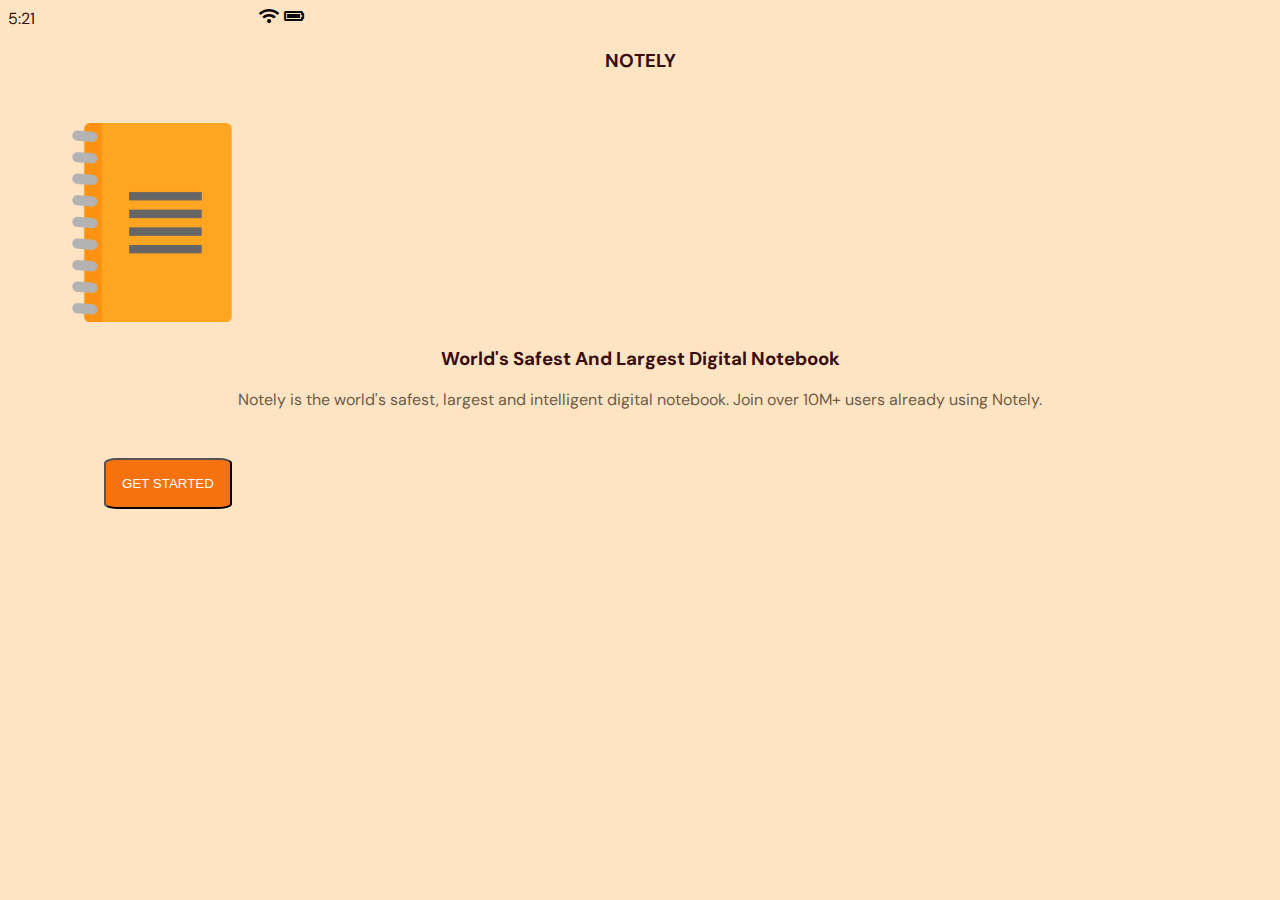
<file: front-end/index.html>
<!DOCTYPE html>
<html lang="en">
<head>
    <meta charset="UTF-8">
    <meta http-equiv="X-UA-Compatible" content="IE=edge">
    <meta name="viewport" content="width=device-width, initial-scale=1.0">
    <title>Document</title>
    <link rel="preconnect" href="https://fonts.googleapis.com">
    <link rel="preconnect" href="https://fonts.gstatic.com" crossorigin>
    <link rel="stylesheet" href="https://fonts.googleapis.com/css2?family=DM+Sans:wght@500&display=swap">
    <link rel="stylesheet" href="//use.fontawesome.com/releases/v5.0.7/css/all.css">
    <link rel="stylesheet" href="style.css">
</head>
<body>
    <section class="head-section">
        <div class="time">5:21</div>
        <div class="other-symbols">
            <i class='fas fa-wifi fa-x' style='color:#080808'></i>
            <i class='fas fa-battery-full fa-x' style='color:#080808'></i>
        </div>
    </section>

    <section class="app-name">
        <h3>NOTELY</h3>
    </section>

    <section class="app-introduction">
        <img src="./images/note.png" alt="notebook">
        <h3>World's Safest And Largest Digital Notebook</h3>
        <p>Notely is the world's safest, largest and intelligent digital notebook. Join over 10M+ users already using Notely. </p>
        <button><a href="./todo.html">GET STARTED</a></button>
    </section>
</body>
</html>
</file>
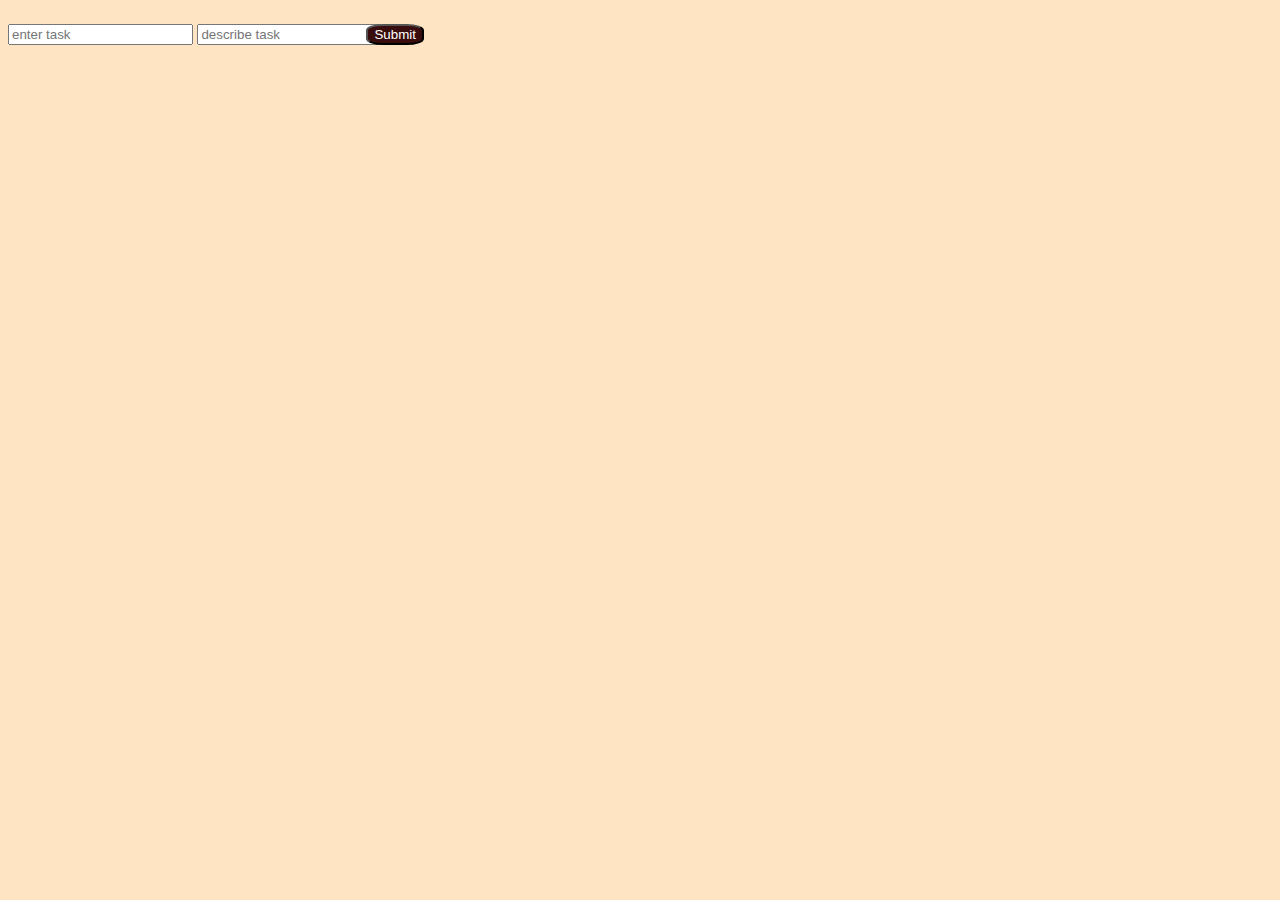
<file: front-end/todo.html>
<!DOCTYPE html>
<html lang="en">
<head>
    <meta charset="UTF-8">
    <meta http-equiv="X-UA-Compatible" content="IE=edge">
    <meta name="viewport" content="width=device-width, initial-scale=1.0">
    <title>Document</title>
    <link rel="stylesheet" href="./style.css">
</head>
<body>
    <section class="addtask">
        <div>
            <input type="text" placeholder="enter task" id="entertask">
            <input type="text" placeholder="describe task" id="describetask">
        </div>
        <button class="" id="submit" onclick="add()">Submit</button>
    </section>

    <section class="list" id="addedtasks"></section>

    <script src="./script.js"></script>
    <!-- <script type="text/javascript" src="https://www.turnjs.com/lib/turn.min.js "></script> -->
</body>
</html>
</file>
<file: front-end/style.css>
body {
    font-family: 'DM Sans', sans-serif;
    background-color: bisque;
    color: rgb(57, 13, 13);
    overflow-x: hidden;
}

.head-section {
    display: flex;
}

.other-symbols {
    display: flex;
    margin-left: 14rem;
}

.fa-battery-full {
    margin-left: 0.3rem;
}

h3 {
    text-align: center;
}

.app-introduction img {
    width: 10rem;
    background: transparent;
    margin-top: 2rem;
    margin-left: 4rem;
}

.app-introduction p{
    color: rgb(109, 92, 69);
    text-align: center;
}

.app-introduction button { 
    margin-left: 6rem;
    background-color: rgb(245, 114, 14);
    border-top-left-radius: 10%;
    border-top-right-radius: 10%;
    border-bottom-left-radius: 10%;
    border-bottom-right-radius: 10%;
    margin-top: 2rem;
    padding: 1rem;
}

.app-introduction a {
    color: #ffffff;
    font-weight: 200;
    text-decoration: none;
}

.addtask {
    display: flex;
    margin-top: 1.5rem;
}

#task {
    margin-top: 1rem;
    padding: 0.5rem;
}

.addtask button {
    background-color: rgb(57, 13, 13);
    border-top-left-radius: 30%;
    border-top-right-radius: 30%;
    border-bottom-left-radius: 30%;
    border-bottom-right-radius: 30%;
    color: #ffffff;
    margin-left: -1rem;
}

.addedtasks button {
    margin-left: 1rem;
}

.hidden {
    display: none;
}

.show {
    display: inline-block;
}
</file>
